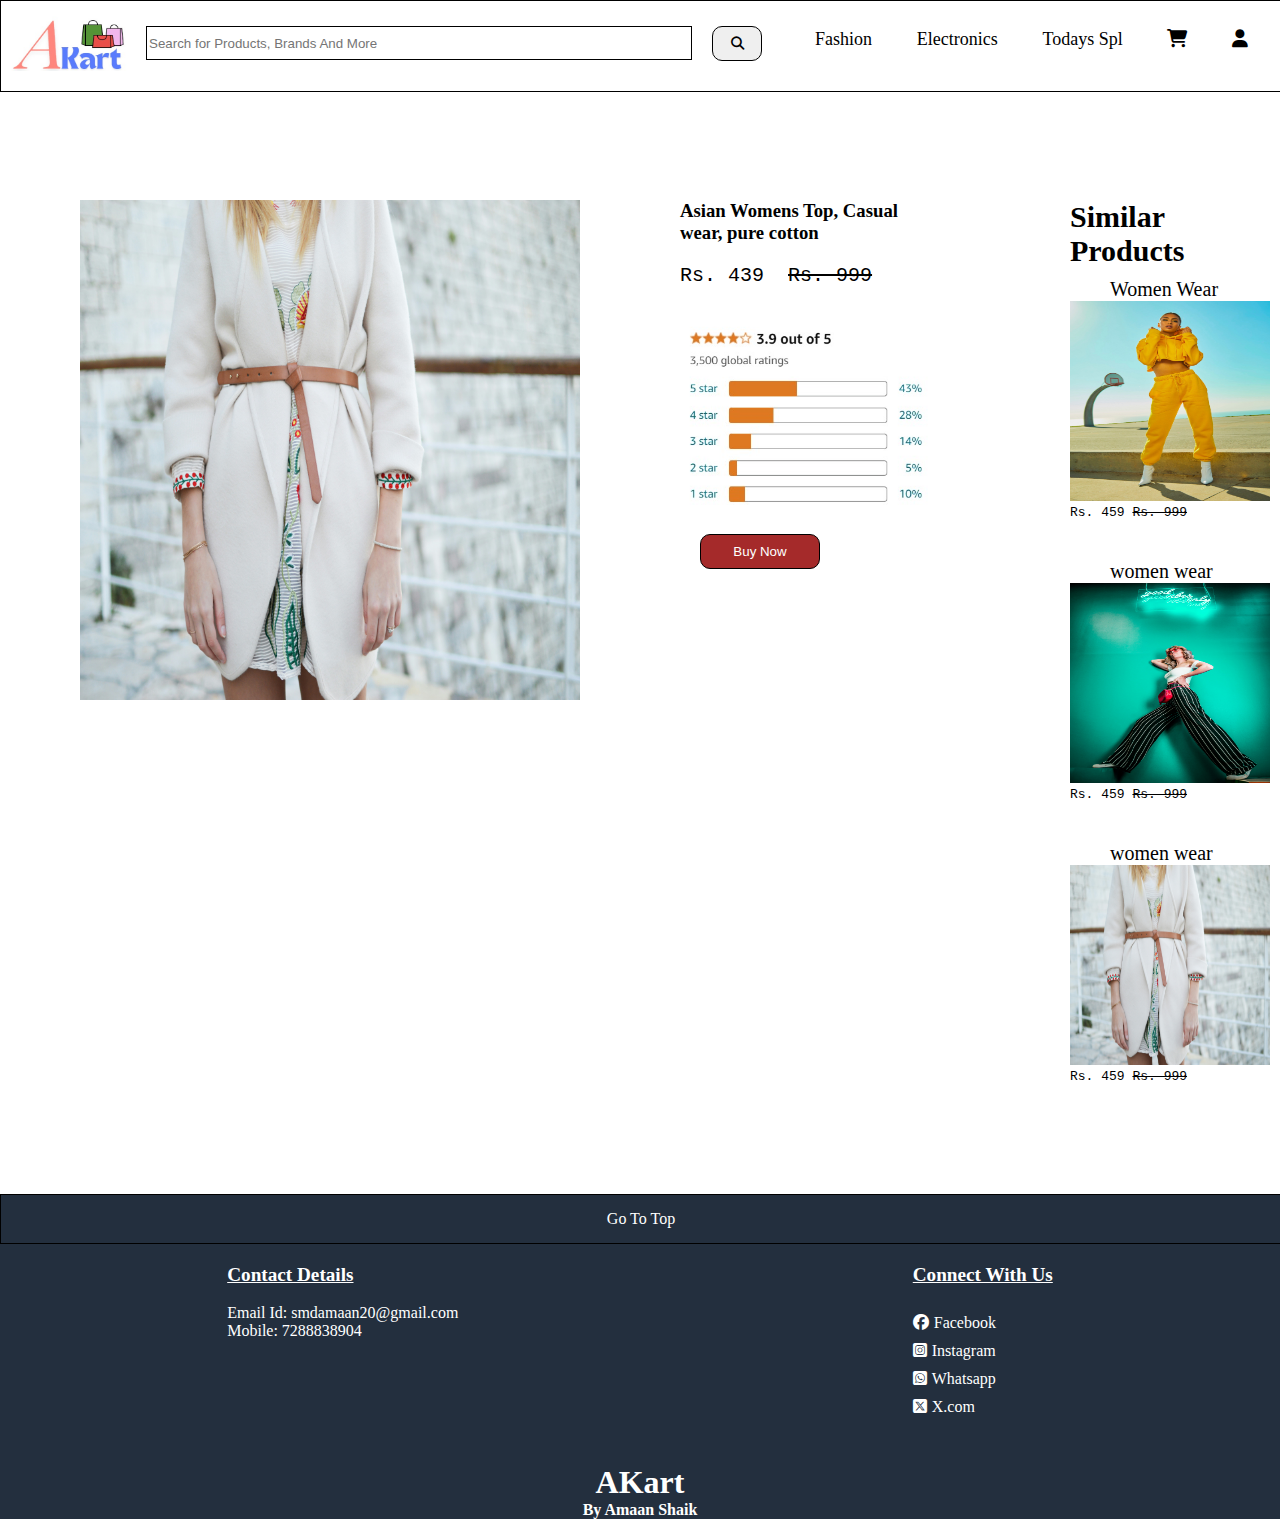
<file: product1.html>
<!DOCTYPE html>
<html lang="en">

<head>
  <meta charset="UTF-8" />
  <meta name="viewport" content="width=device-width, initial-scale=1.0" />
  <title>A-Cart | Womens Fashion</title>
  <link rel="stylesheet" href="style.css" />
  <link rel="stylesheet" href="product1.css" />
  <link rel="stylesheet" href="https://cdnjs.cloudflare.com/ajax/libs/font-awesome/6.6.0/css/all.min.css" />
</head>

<body>
  <nav class="navbar">
    <div class="logo">
      <a href="index.html"><img src="logo_banner.jpg" alt="" /></a>
    </div>
    <div class="search_bar">
      <input type="text" placeholder="Search for Products, Brands And More" />
    </div>
    <button><i class="fa-solid fa-magnifying-glass"></i></button>
    <div class="elements">
      <a href="fashion.html">Fashion</a>
      <a href="electronics.html">Electronics</a>
      <a href="todays.html">Todays Spl</a>
      <a href=""><i class="fa-solid fa-cart-shopping"></i></a>
      <a href=""><i class="fa-solid fa-user"></i></a>
    </div>
  </nav>
  <!-- navbar complete -->
  <section class="product">
    <div class="image">
      <img src="fashion1.jpg" alt="" />
    </div>
    <div class="title">
      <h3>Asian Womens Top, Casual wear, pure cotton</h3>
      <pre>Rs. 439  <s>Rs. 999</s></pre>
      <div class="review">
        <img src="reviews.jpg" alt="" />
      </div>
      <button>Buy Now</button>
    </div>
    <div class="more">
      <h5>Similar Products</h5>
      <div>
        <p>Women Wear</p>
        <img src="fashion2.jpg" alt="" />
        <pre>Rs. 459 <s>Rs. 999</s></pre>
      </div>
      <div>
        <p>women wear</p>
        <img src="fashion3.jpg" alt="" />
        <pre>Rs. 459 <s>Rs. 999</s></pre>
      </div>
      <div>
        <p>women wear</p>
        <a href="product1.html"><img src="fashion1.jpg" alt="" /></a>
        <pre>Rs. 459 <s>Rs. 999</s></pre>
      </div>
    </div>
  </section>

  <footer>
    <div style="width: 100%" class="top">
      <p><a href="#top">Go To Top</a></p>
    </div>
    <div class="footer">
      <div>
        <h4>Contact Details</h4>
        <br />
        <p>Email Id: smdamaan20@gmail.com</p>
        <p>Mobile: 7288838904</p>
      </div>
      <div class="connect">
        <h4>Connect With Us</h4>
        <br />
        <p>
          <i class="fa-brands fa-facebook"></i><a href="" style="margin-left: 5px;"></i>Facebook</a>
        </p>
        <p>
          <i class="fa-brands fa-square-instagram"></i><a href="" style="margin-left: 5px;">Instagram</a>
        </p>
        <p>
          <i class="fa-brands fa-square-whatsapp"></i><a href="" style="margin-left: 5px;">Whatsapp</a>
        </p>
        <p>
          <i class="fa-brands fa-square-x-twitter"></i><a href="" style="margin-left: 5px;">X.com</a>
        </p>
      </div>
    </div>
    <div style="width: 100%; background-color: #232f3e" class="name">
      <h1 style="color: white">AKart</h1>
      <h4>By Amaan Shaik</h4>
    </div>
  </footer>
</body>

</html>
</file>
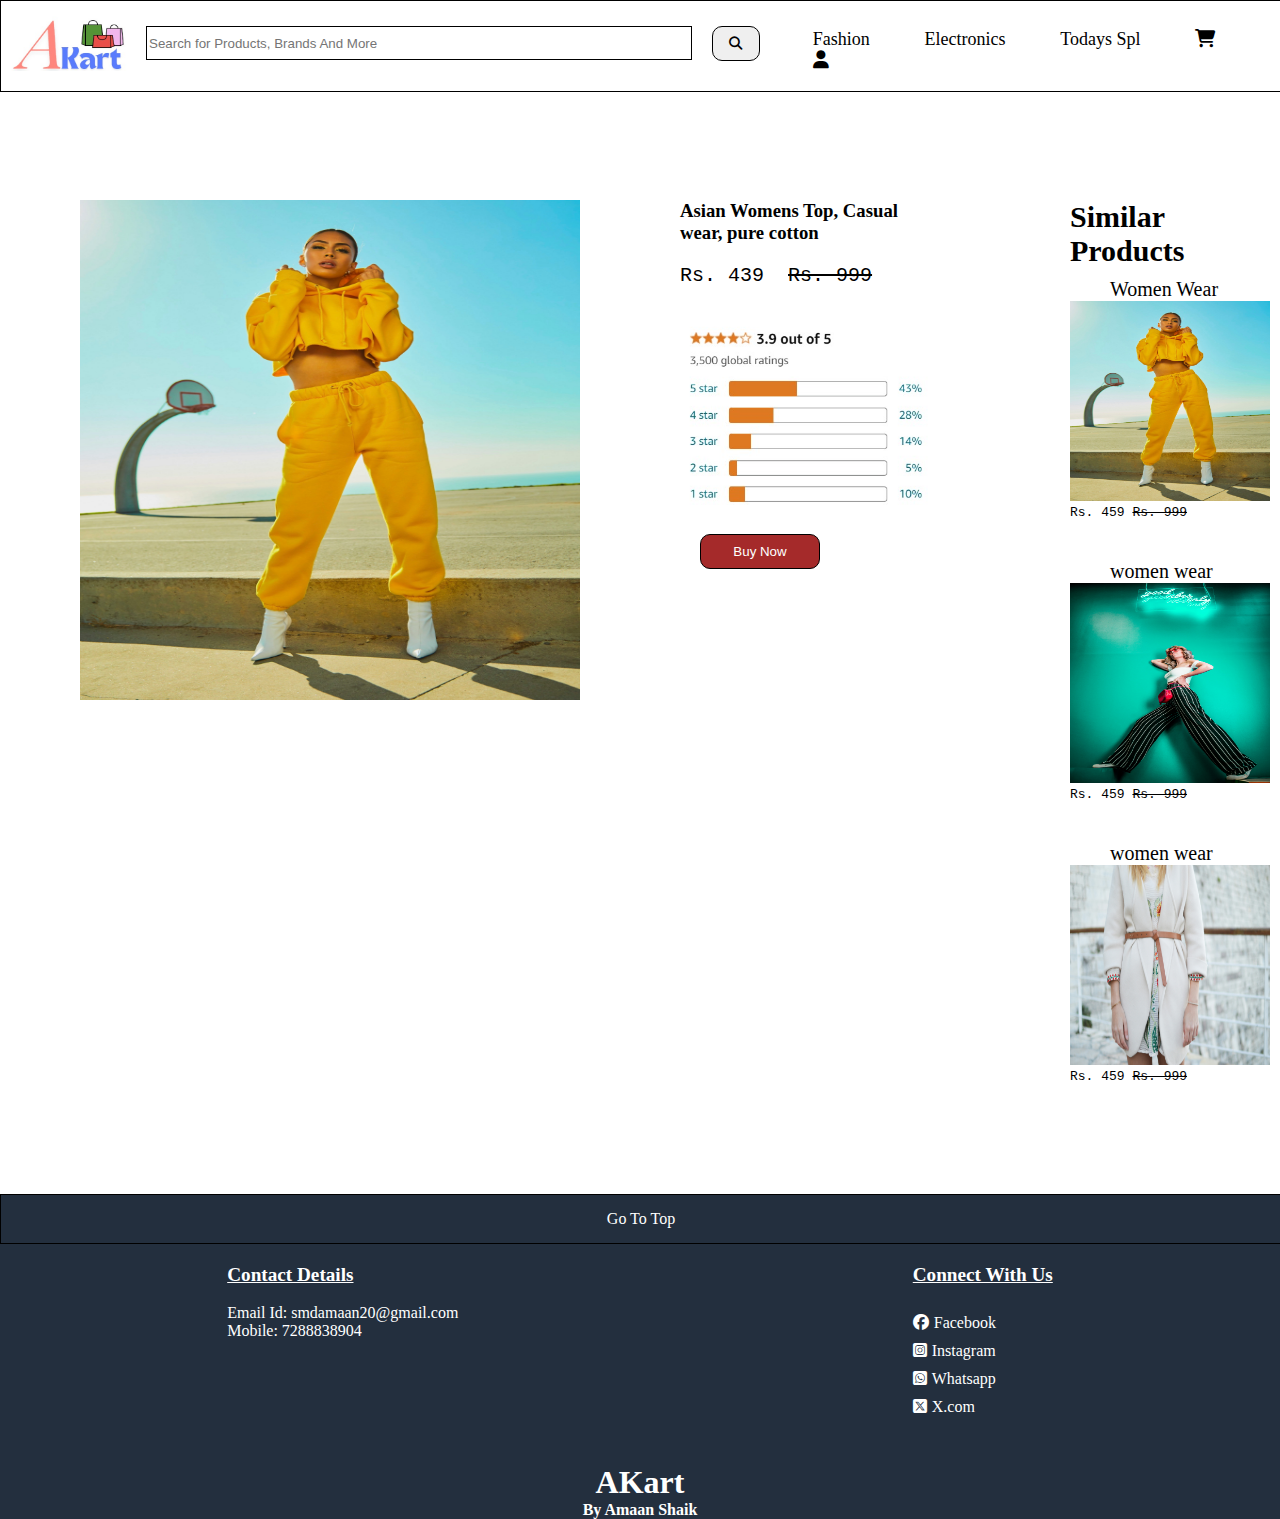
<file: product2.html>
<!DOCTYPE html>
<html lang="en">

<head>
  <meta charset="UTF-8" />
  <meta name="viewport" content="width=device-width, initial-scale=1.0" />
  <title>A-Cart | Womens Fashion</title>
  <link rel="stylesheet" href="style.css" />
  <link rel="stylesheet" href="product1.css" />
  <link rel="stylesheet" href="https://cdnjs.cloudflare.com/ajax/libs/font-awesome/6.6.0/css/all.min.css" />
</head>

<body>
  <nav class="navbar">
    <div class="logo">
      <a href="index.html"><img src="logo_banner.jpg" alt="" /></a>
    </div>

    <div class="search_bar">
      <input type="text" placeholder="Search for Products, Brands And More" />
    </div>
    <button><i class="fa-solid fa-magnifying-glass"></i></button>
    <div class="elements">
      <a href="fashion.html" class="elements">Fashion</a>
      <a href="electronics.html" class="elements">Electronics</a>
      <a href="todays.html" class="elements">Todays Spl</a>
      <a href="" class="elements"><i class="fa-solid fa-cart-shopping"></i></a>
      <a href="" class="elements"><i class="fa-solid fa-user"></i></a>
    </div>
  </nav>
  <!-- navbar complete -->
  <section class="product">
    <div class="image">
      <img src="fashion2.jpg" alt="" />
    </div>
    <div class="title">
      <h3>Asian Womens Top, Casual wear, pure cotton</h3>
      <pre>Rs. 439  <s>Rs. 999</s></pre>
      <div class="review">
        <img src="reviews.jpg" alt="" />
      </div>
      <button>Buy Now</button>
    </div>
    <div class="more">
      <h5>Similar Products</h5>
      <div>
        <p>Women Wear</p>
        <a href="product2.html"><img src="fashion2.jpg" alt="" /></a>
        <pre>Rs. 459 <s>Rs. 999</s></pre>
      </div>
      <div>
        <p>women wear</p>
        <img src="fashion3.jpg" alt="" />
        <pre>Rs. 459 <s>Rs. 999</s></pre>
      </div>
      <div>
        <p>women wear</p>
        <a href="product1.html"><img src="fashion1.jpg" alt="" /></a>
        <pre>Rs. 459 <s>Rs. 999</s></pre>
      </div>
    </div>
  </section>

  <footer>
    <div style="width: 100%" class="top">
      <p><a href="#top">Go To Top</a></p>
    </div>
    <div class="footer">
      <div>
        <h4>Contact Details</h4>
        <br />
        <p>Email Id: smdamaan20@gmail.com</p>
        <p>Mobile: 7288838904</p>
      </div>
      <div class="connect">
        <h4>Connect With Us</h4>
        <br />
        <p>
          <i class="fa-brands fa-facebook"></i><a href="" style="margin-left: 5px;"></i>Facebook</a>
        </p>
        <p>
          <i class="fa-brands fa-square-instagram"></i><a href="" style="margin-left: 5px;">Instagram</a>
        </p>
        <p>
          <i class="fa-brands fa-square-whatsapp"></i><a href="" style="margin-left: 5px;">Whatsapp</a>
        </p>
        <p>
          <i class="fa-brands fa-square-x-twitter"></i><a href="" style="margin-left: 5px;">X.com</a>
        </p>
      </div>
    </div>
    <div style="width: 100%; background-color: #232f3e" class="name">
      <h1 style="color: white">AKart</h1>
      <h4>By Amaan Shaik</h4>
    </div>
  </footer>
</body>

</html>
</file>
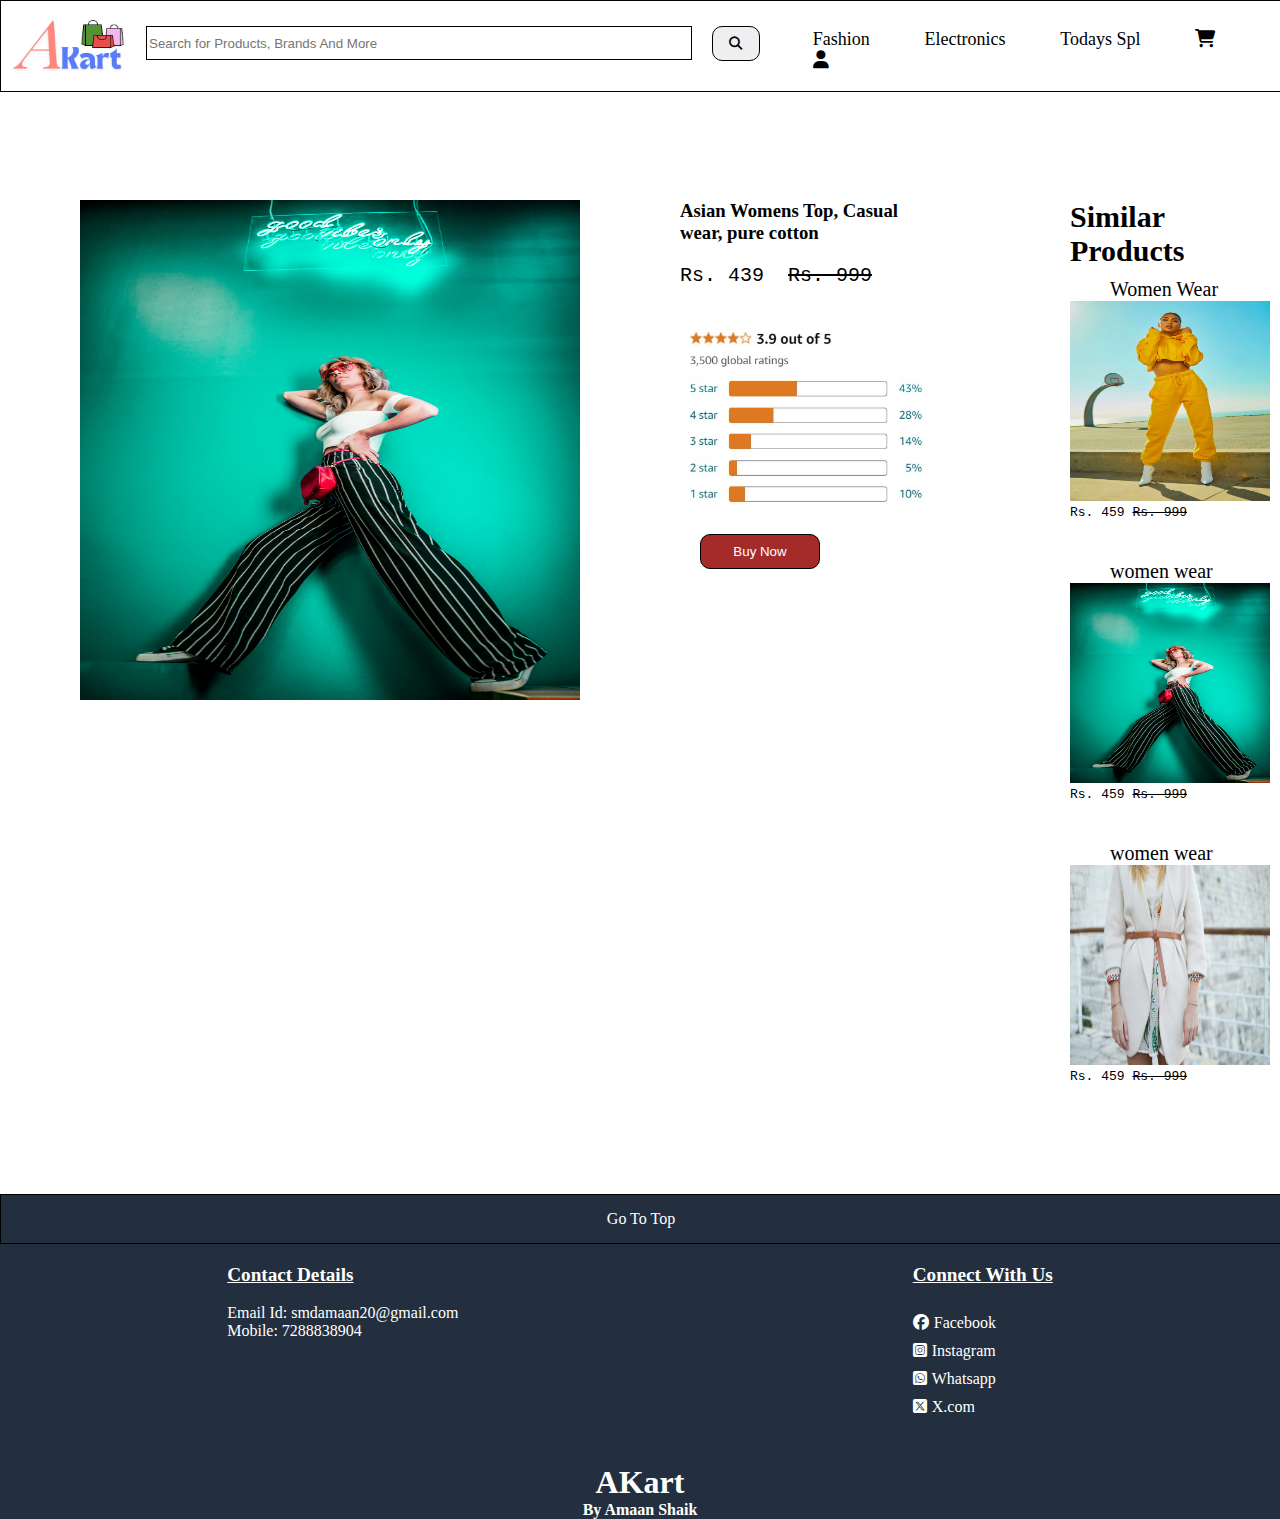
<file: product3.html>
<!DOCTYPE html>
<html lang="en">

<head>
    <meta charset="UTF-8" />
    <meta name="viewport" content="width=device-width, initial-scale=1.0" />
    <title>A-Cart | Womens Fashion</title>
    <link rel="stylesheet" href="style.css" />
    <link rel="stylesheet" href="product1.css" />
    <link rel="stylesheet" href="https://cdnjs.cloudflare.com/ajax/libs/font-awesome/6.6.0/css/all.min.css" />
</head>

<body>
    <nav class="navbar">
        <div class="logo">
            <a href="index.html"><img src="logo_banner.jpg" alt="" /></a>
        </div>

        <div class="search_bar">
            <input type="text" placeholder="Search for Products, Brands And More" />
        </div>
        <button><i class="fa-solid fa-magnifying-glass"></i></button>
        <div class="elements">
            <a href="fashion.html" class="elements">Fashion</a>
            <a href="electronics.html" class="elements">Electronics</a>
            <a href="todays.html" class="elements">Todays Spl</a>
            <a href="" class="elements"><i class="fa-solid fa-cart-shopping"></i></a>
            <a href="" class="elements"><i class="fa-solid fa-user"></i></a>
        </div>
    </nav>
    <!-- navbar complete -->
    <section class="product">
        <div class="image">
            <img src="fashion3.jpg" alt="" />
        </div>
        <div class="title">
            <h3>Asian Womens Top, Casual wear, pure cotton</h3>
            <pre>Rs. 439  <s>Rs. 999</s></pre>
            <div class="review">
                <img src="reviews.jpg" alt="" />
            </div>
            <button>Buy Now</button>
        </div>
        <div class="more">
            <h5>Similar Products</h5>
            <div>
                <p>Women Wear</p>
                <a href="product2.html"><img src="fashion2.jpg" alt="" /></a>
                <pre>Rs. 459 <s>Rs. 999</s></pre>
            </div>
            <div>
                <p>women wear</p>
                <a href="product3.html"><img src="fashion3.jpg" alt="" /></a>
                <pre>Rs. 459 <s>Rs. 999</s></pre>
            </div>
            <div>
                <p>women wear</p>
                <a href="product1.html"><img src="fashion1.jpg" alt="" /></a>
                <pre>Rs. 459 <s>Rs. 999</s></pre>
            </div>
        </div>
    </section>

    <footer>
        <div style="width: 100%" class="top">
            <p><a href="#top">Go To Top</a></p>
        </div>
        <div class="footer">
            <div>
                <h4>Contact Details</h4>
                <br />
                <p>Email Id: smdamaan20@gmail.com</p>
                <p>Mobile: 7288838904</p>
            </div>
            <div class="connect">
                <h4>Connect With Us</h4>
                <br />
                <p>
                    <i class="fa-brands fa-facebook"></i><a href="" style="margin-left: 5px;"></i>Facebook</a>
                </p>
                <p>
                    <i class="fa-brands fa-square-instagram"></i><a href="" style="margin-left: 5px;">Instagram</a>
                </p>
                <p>
                    <i class="fa-brands fa-square-whatsapp"></i><a href="" style="margin-left: 5px;">Whatsapp</a>
                </p>
                <p>
                    <i class="fa-brands fa-square-x-twitter"></i><a href="" style="margin-left: 5px;">X.com</a>
                </p>
            </div>
        </div>
        <div style="width: 100%; background-color: #232f3e" class="name">
            <h1 style="color: white">AKart</h1>
            <h4>By Amaan Shaik</h4>
        </div>
    </footer>
</body>

</html>
</file>
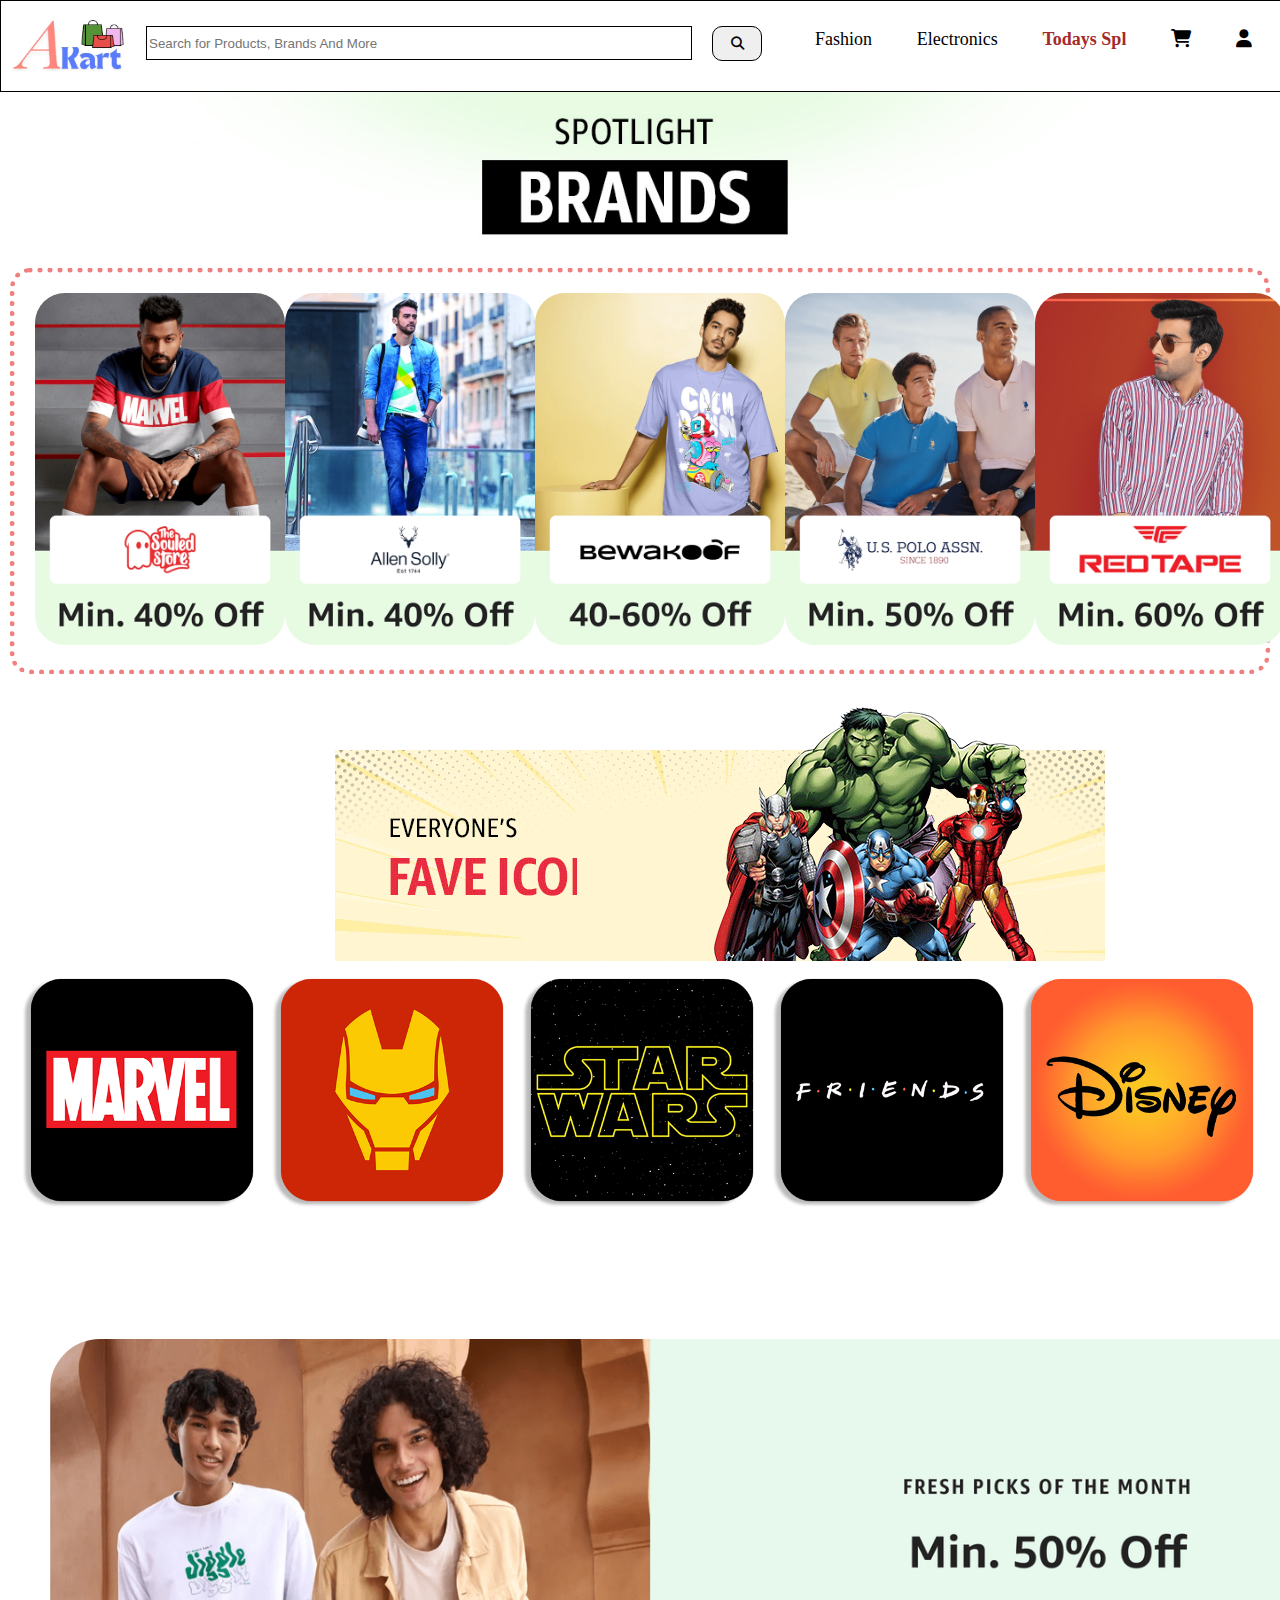
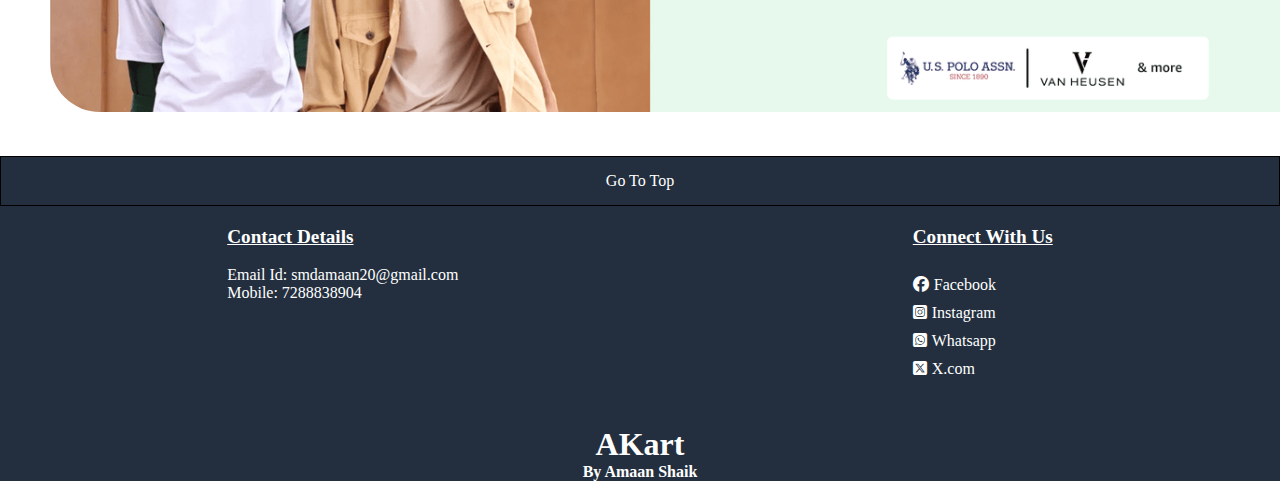
<file: todays.html>
<!DOCTYPE html>
<html lang="en">

<head>
    <meta charset="UTF-8">
    <meta name="viewport" content="width=device-width, initial-scale=1.0">
    <title>AKart| Todays Spl</title>
    <link rel="stylesheet" href="style.css">
    <link rel="stylesheet" href="todays.css">
    <link rel="stylesheet" href="https://cdnjs.cloudflare.com/ajax/libs/font-awesome/6.6.0/css/all.min.css" />
</head>

<body>
    <nav class="navbar">
        <div class="logo">
            <a href="index.html"><img src="logo_banner.jpg" alt="" /></a>
        </div>
        <div class="search_bar">
            <input type="text" placeholder="Search for Products, Brands And More" />
        </div>
        <button><i class="fa-solid fa-magnifying-glass"></i></button>
        <div class="elements">
            <a href="fashion.html">Fashion</a>
            <a href="electronics.html">Electronics</a>
            <a href="todays.html" style="color: brown;font-weight: bolder;">Todays Spl</a>
            <a href=""><i class="fa-solid fa-cart-shopping"></i></a>
            <a href=""><i class="fa-solid fa-user"></i></a>
        </div>
    </nav>

    <section class="hero">
        <img src="spotlight.jpg" alt="">
        <div class="offers">
            <a href=""><img src="40.png" alt=""></a>
            <a href=""><img src="40-1.png" alt=""></a>
            <a href=""><img src="40-2.png" alt=""></a>
            <a href=""><img src="50-1.png" alt=""></a>
            <a href=""><img src="60.png" alt=""></a>
        </div>
    </section>
    <section class="hero1">
        <img src="Header.gif2._CB559727780_.gif"></img>
        <div class="offers1">
            <a href=""><img src="marvel.png" id="img1" alt=""></a>
            <a href=""><img src="captain.png" id="img2" alt=""></a>
            <a href=""><img src="starwars.png" id="img1" alt=""></a>
            <a href=""><img src="friends.png" id="img2" alt=""></a>
            <a href=""><img src="disney.png" id="img1" alt=""></a>
        </div>
    </section>
    <section class="hero" id="hero">
        <img src="abc.png" alt="">
    </section>
    <footer>
        <div class="top">
            <p><a href="#top">Go To Top</a></p>
        </div>
        <div class="footer">
            <div>
                <h4>Contact Details</h4>
                <br />
                <p>Email Id: smdamaan20@gmail.com</p>
                <p>Mobile: 7288838904</p>
            </div>
            <div class="connect">
                <h4>Connect With Us</h4>
                <br />
                <p>
                    <i class="fa-brands fa-facebook"></i><a href="" style="margin-left: 5px;"></i>Facebook</a>
                </p>
                <p>
                    <i class="fa-brands fa-square-instagram"></i><a href="" style="margin-left: 5px;">Instagram</a>
                </p>
                <p>
                    <i class="fa-brands fa-square-whatsapp"></i><a href="" style="margin-left: 5px;">Whatsapp</a>
                </p>
                <p>
                    <i class="fa-brands fa-square-x-twitter"></i><a href="" style="margin-left: 5px;">X.com</a>
                </p>
            </div>
        </div>
        <div style="width: 100%; background-color: #232f3e" class="name">
            <h1 style="color: white">AKart</h1>
            <h4>By Amaan Shaik</h4>
        </div>
    </footer>
</body>

</html>
</file>
<file: style.css>
* {
    margin: 0;

}

.navbar {
    height: 90px;
    width: 100%;
    border: 1px solid black;
    display: flex;
    background-color: white;
    justify-content: space-evenly;
    position: static;
    position: fixed;
    top: 0
}


.navbar button:hover {
    background-color: darkgray;
    color: white;
}

.elements {
    margin-top: 28px;
    margin-right: 10px;
    margin-left: 20px;
    justify-content: space-between;
}

.elements a {
    text-decoration: none;
    color: black;
    /* border: 1px gray solid; */
    font-size: larger;
    padding: 8px;
    margin-left: 25px;
}

.elements a:hover {
    color: blue;
    /* border: 1px solid red; */
    /* border-radius: 5px; */
}

.logo img {
    width: 140px;
    height: 60px;
    margin-top: 10px;
}

.banner img {
    height: 80px;
    width: 140px;
}

.search_bar {
    display: flex;
    flex-direction: column;
    align-items: center;
    margin-left: 5px;
    margin-top: 25px;
}

.navbar button {
    margin-left: 20px;
    /* margin-top: -2px; */
    cursor: pointer;
}

.search_bar input {
    height: 30px;
    width: 740px;
    border: 1px black solid;
}

.search_bar input:focus {
    border-radius: 5pxs;
    border: 3px darkblue dotted;
    background-color: lightgray;
    color: black;

}

@media(max-width:1481px) {
    .navbar {
        font-size: 15px;
    }
}

@media(max-width:1464px) {
    .navbar {
        font-size: 15px;
        display: flex;
        justify-content: left;
    }

    .search_bar input {
        width: 640px;
    }
}

@media(max-width:1364px) {
    .navbar {
        font-size: 15px;
        display: flex;
        justify-content: left;
    }

    .search_bar input {
        width: 540px;
    }
}

@media(max-width:1264px) {
    .navbar {
        font-size: 15px;
        display: flex;
        justify-content: left;
        height: 80px;
    }

    .search_bar input {
        width: 440px;
    }

    .logo img {
        width: 100px;
        height: 50px;
    }
}

@media(max-width:1124px) {
    .navbar {
        font-size: 15px;
        display: flex;
        justify-content: left;
        height: 80px;
    }

    .search_bar input {
        width: 400px;
    }

    .logo img {
        width: 100px;
        height: 50px;
    }


    .elements a {
        margin-left: -10px;
    }

    .section1 img {
        object-fit: fill;
        height: fit-content;
    }
}


@media(max-width:909px) {
    .navbar {
        font-size: 15px;
        display: flex;
        justify-content: left;
        height: 80px;
    }

    .search_bar input {
        width: 350px;
    }

    .logo img {
        width: 100px;
        height: 50px;
    }


    .elements a {
        margin-left: -10px;
    }
}

@media(max-width:858px) {
    .navbar {
        font-size: 15px;
        display: flex;
        justify-content: left;
        height: 80px;
    }

    .search_bar input {
        width: 250px;
    }

    .logo img {
        width: 100px;
        height: 50px;
    }


    .elements a {
        margin-left: -10px;
    }
}

@media(max-width:758px) {
    .navbar {
        font-size: 15px;
        display: flex;
        justify-content: left;
        height: 80px;
    }

    .search_bar input {
        width: 150px;
    }

    .logo img {
        width: 100px;
        height: 50px;
    }


    .elements a {
        margin-left: -10px;
    }
}

@media(max-width:658px) {
    .navbar {
        font-size: 15px;
        display: flex;
        justify-content: left;
        height: 80px;
    }

    .search_bar input {
        width: 150px;
        display: none;
    }

    .navbar button {
        display: none;
    }

    .logo img {
        width: 100px;
        height: 50px;
    }


    .elements a {
        margin-left: -10px;
    }

    .section1 img {
        height: 250px;
    }
}

button {
    margin-top: 25px;
    margin-left: 20px;
    height: 35px;
    width: 50px;
    border-radius: 10px;
    border: 1px solid black;
}

.section1 img {
    margin-top: 10px;
    margin-bottom: 10px;
    width: 100%;
    height: 500px;
}

@media (max-width:488px) {
    .section1 img {
        height: 200px;
        width: 500px;
    }
}



footer {
    color: white;
    /* margin-top: 100px; */
    background-color: #232F3E;
}

.footer {
    height: 200px;
    display: flex;
    justify-content: space-around;
    padding-top: 20px;
}

.footer h4 {
    font-weight: bolder;
    font-size: larger;
    text-decoration: underline;
}

.footer .connect a {
    text-decoration: none;
    color: white;
}

.footer .connect p {
    margin-top: 10px;
    /* padding-top: 20px; */
}

.top {
    border: 1px solid black;
    /* margin-right: 2px; */
    padding-top: 15px;
    padding-bottom: 15px;
}

.top p {
    text-align: center;
}

.top a {
    color: white;
    text-decoration: none;
}

.name {
    text-align: center;
}
</file>
<file: product1.css>
.product{
    margin:80px;
    display: flex;
    margin-top: 200px;
    justify-content: space-between;
}

.product .image img{
    width: 500px;
    height: 500px;
}
.product .title{
    margin-left: 100px;
    width: 320px;
}
.product .title pre{
    margin-top: 20px;
    font-size: 20px;
}

.product .title .review{
    margin-top: 30px;
}
.product .title .review img{
    width: 250px;
}
.product .title button{
    width: 120px;
    background-color: brown;
    color: white;
}
.product .title button:hover{
    background-color: burlywood;
    color: black;
    cursor: pointer;
}
.product .more{
    width: 300px;
    display: grid;
    margin-left: 100px;
}
.product .more h5{
    margin-left: 40px;
    font-size: 30px;
}
.product .more div{
    margin-bottom: 30px;
    margin-top: 10px;
    margin-left: 40px;
}
.product .more div p{
    margin-left: 40px;
    font-size: 20px;
}
.product .more div img{
    width: 200px;
    height: 200px;
}
</file>
<file: todays.css>
.hero {
    margin-top: 80px;
}

.hero img {
    width: 100%;
}

.offers {
    display: flex;
    justify-content: space-between;
    border: 5px dotted lightcoral;
    border-radius: 20px;
    padding: 20px;
    margin: 10px;
}

.offers img {
    width: 250px;
    border-radius: 30px;
}

.offers img:hover {
    transform: scale(1.05);
}

.hero1 {
    border-radius: 20px;
    /* border: 5px dotted lightcoral; */
    padding: 20px;
    margin: 10px;
}

.hero1 img {
    margin-left: 25%;
}

.offers1 {
    display: flex;
    justify-content: center;
    margin-bottom: 20px;
    margin-left: -10%;
}

.offers1 img {
    width: 250px;
    border-radius: 30px;
}

.offers1 #img1:hover {
    transform: rotate(20deg);
}

.offers1 #img2:hover {
    transform: rotate(-20deg);
}

#hero img {
    border-radius: 50px;
    margin-left: 50px;
    margin-right: 50px;
    margin-bottom: 40px;
    width: 1400px;
}
</file>
